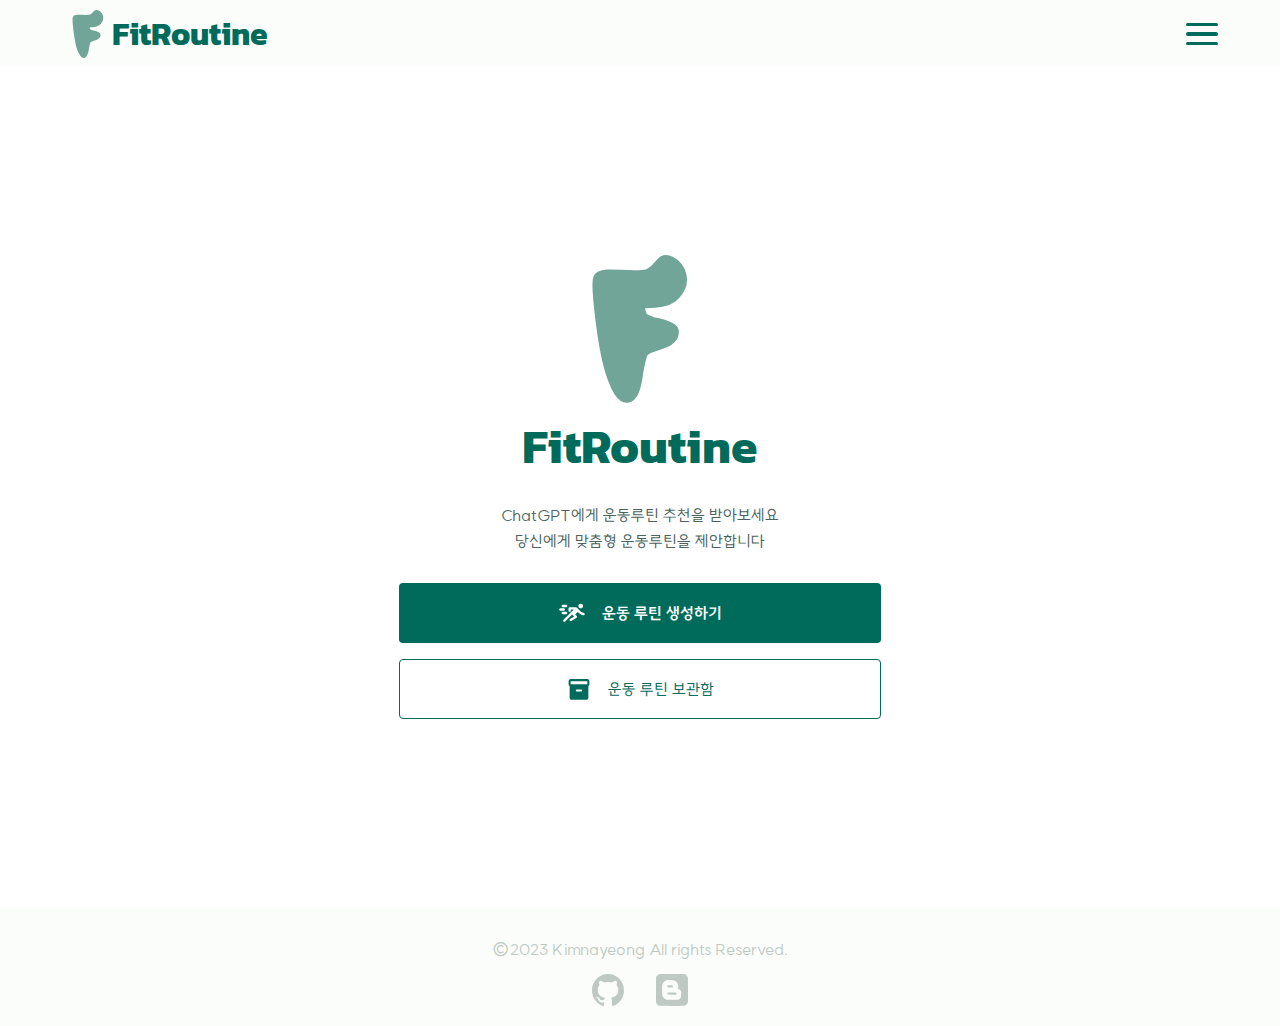
<file: templates/index.html>
<!DOCTYPE html>
<html lang="ko">

<head>
  <meta charset="UTF-8">
  <meta name="viewport" content="width=device-width, initial-scale=1.0">
  <title>Fit Routine - 핏루틴</title>
  <link rel="stylesheet" href="../css/style.css">
  <link rel="preconnect" href="https://fonts.googleapis.com">
  <link rel="preconnect" href="https://fonts.gstatic.com" crossorigin>
  <link href="https://fonts.googleapis.com/css2?family=Kanit:wght@700&display=swap" rel="stylesheet">
</head>

<body>
  <div id="backdrop"></div>
  <div class="wrap">
    <header id="main-header">
      <div class="container">
        <h1 class="page-logo">
          <a href="../../templates/index.html" class="link-container">
            <svg viewBox="0 0 78 120" fill="none" xmlns="http://www.w3.org/2000/svg">
              <path
                d="M35.6997 38.3127C35.4242 36.7504 39.8792 37.493 40.8323 37.3477C49.3165 36.0544 59.7026 37.7356 66.1674 30.6635C69.8987 26.5817 71.6204 23.3599 70.6761 18.0047C69.8135 13.1125 67.1811 9.2434 62.8226 7.10633C56.585 4.04799 57.4697 11.6412 47.7981 16.706C38.1265 21.7708 8.49269 15.0624 6.97637 19.9195C5.46005 24.7765 10.5119 76.5388 18.2611 97.6805C26.0103 118.822 32.0449 119.733 35.3894 94.6604C35.8753 91.3833 37.9738 80.3393 39.8894 77.6036C45.1097 70.1481 65.9045 71.0726 64.1278 61.5149C63.7141 59.2891 48.9461 56.679 48.9461 56.679C48.9461 56.679 40.2408 53.8263 38.8191 50.7242C36.9912 46.7354 36.5635 43.2111 35.6997 38.3127Z"
                fill="#70A597" stroke="#70A597" stroke-width="12.6243" stroke-linecap="round" />
            </svg>
            <span>FitRoutine</span>
          </a>
        </h1>
        <button class="menu-open-btn">
          <span></span>
          <span></span>
          <span></span>
        </button>
        <nav class="gnb">
          <h2>MENU</h2>
          <ul class="gnb-list">
            <li>
              <div id="logged-out">
                <a href="./account/login.html">&gt; <span>로그인</span></a>을 해주세요
              </div>
              <div id="logged-in" style="display:none;">
                <a href="#" onclick="logoutUser(); return false;">&gt; <span>로그아웃</span></a>
              </div>
            </li>
            <li>
              <a href="./routine/maker/">
                <svg xmlns="http://www.w3.org/2000/svg" width="40" height="40" viewBox="0 0 40 40" fill="none">
                  <mask id="mask0_55_794" style="mask-type:alpha" maskUnits="userSpaceOnUse" x="0" y="0" width="40"
                    height="40">
                    <rect width="40" height="40" fill="#D9D9D9" />
                  </mask>
                  <g mask="url(#mask0_55_794)">
                    <path
                      d="M20.0834 22.2917L10.2084 32.1667C9.87502 32.5 9.47919 32.6667 9.02085 32.6667C8.56252 32.6667 8.16669 32.5 7.83335 32.1667C7.50002 31.8334 7.33335 31.4375 7.33335 30.9792C7.33335 30.5209 7.50002 30.125 7.83335 29.7917L22.6667 15H18.3334V16.6667C18.3334 17.1389 18.1736 17.5347 17.8542 17.8542C17.5347 18.1736 17.1389 18.3334 16.6667 18.3334C16.1945 18.3334 15.7986 18.1736 15.4792 17.8542C15.1597 17.5347 15 17.1389 15 16.6667V13.3334C15 12.8611 15.1597 12.4653 15.4792 12.1459C15.7986 11.8264 16.1945 11.6667 16.6667 11.6667H24.75C25.1945 11.6667 25.6181 11.75 26.0209 11.9167C26.4236 12.0834 26.7778 12.3195 27.0834 12.625L32.0834 17.5834C32.6389 18.1389 33.2847 18.6042 34.0209 18.9792C34.757 19.3542 35.5556 19.625 36.4167 19.7917C36.8889 19.875 37.2986 20.0903 37.6459 20.4375C37.9931 20.7847 38.1667 21.1945 38.1667 21.6667C38.1667 22.1389 37.9722 22.5278 37.5834 22.8334C37.1945 23.1389 36.7639 23.2639 36.2917 23.2084C35.0417 23.0417 33.8889 22.7084 32.8334 22.2084C31.7778 21.7084 30.8056 21.0278 29.9167 20.1667L28.25 18.4167L24.5834 22.0834L26.7917 24.2917C27.1806 24.6806 27.3403 25.1459 27.2709 25.6875C27.2014 26.2292 26.9306 26.6389 26.4584 26.9167L18.875 31.2917C18.4861 31.5139 18.0625 31.5695 17.6042 31.4584C17.1459 31.3472 16.8056 31.0972 16.5834 30.7084C16.3611 30.3195 16.3125 29.8959 16.4375 29.4375C16.5625 28.9792 16.8195 28.6389 17.2084 28.4167L22.9167 25.125L20.0834 22.2917ZM6.66669 21.6667C6.19447 21.6667 5.79863 21.507 5.47919 21.1875C5.15974 20.8681 5.00002 20.4722 5.00002 20C5.00002 19.5278 5.15974 19.132 5.47919 18.8125C5.79863 18.4931 6.19447 18.3334 6.66669 18.3334H11.6667C12.1389 18.3334 12.5347 18.4931 12.8542 18.8125C13.1736 19.132 13.3334 19.5278 13.3334 20C13.3334 20.4722 13.1736 20.8681 12.8542 21.1875C12.5347 21.507 12.1389 21.6667 11.6667 21.6667H6.66669ZM3.33335 16.6667C2.86113 16.6667 2.4653 16.507 2.14585 16.1875C1.82641 15.8681 1.66669 15.4722 1.66669 15C1.66669 14.5278 1.82641 14.132 2.14585 13.8125C2.4653 13.4931 2.86113 13.3334 3.33335 13.3334H8.33335C8.80558 13.3334 9.20141 13.4931 9.52085 13.8125C9.8403 14.132 10 14.5278 10 15C10 15.4722 9.8403 15.8681 9.52085 16.1875C9.20141 16.507 8.80558 16.6667 8.33335 16.6667H3.33335ZM32.4584 13.3334C31.5417 13.3334 30.75 13.007 30.0834 12.3542C29.4167 11.7014 29.0834 10.9167 29.0834 10C29.0834 9.08335 29.4167 8.29863 30.0834 7.64585C30.75 6.99308 31.5417 6.66669 32.4584 6.66669C33.375 6.66669 34.1667 6.99308 34.8334 7.64585C35.5 8.29863 35.8334 9.08335 35.8334 10C35.8334 10.9167 35.5 11.7014 34.8334 12.3542C34.1667 13.007 33.375 13.3334 32.4584 13.3334ZM6.66669 11.6667C6.19447 11.6667 5.79863 11.507 5.47919 11.1875C5.15974 10.8681 5.00002 10.4722 5.00002 10C5.00002 9.5278 5.15974 9.13196 5.47919 8.81252C5.79863 8.49308 6.19447 8.33335 6.66669 8.33335H11.6667C12.1389 8.33335 12.5347 8.49308 12.8542 8.81252C13.1736 9.13196 13.3334 9.5278 13.3334 10C13.3334 10.4722 13.1736 10.8681 12.8542 11.1875C12.5347 11.507 12.1389 11.6667 11.6667 11.6667H6.66669Z"
                      fill="#006B5A" />
                  </g>
                </svg>
                운동 루틴 생성하기
              </a>
            </li>
            <li>
              <a href="./routine/index.html">
                <svg xmlns="http://www.w3.org/2000/svg" width="32" height="33" viewBox="0 0 32 33" fill="none">
                  <path
                    d="M4.8 32.5C3.92 32.5 3.16667 32.1867 2.54 31.56C1.91333 30.9333 1.6 30.18 1.6 29.3V11.26C1.12 10.9667 0.733333 10.5867 0.44 10.12C0.146667 9.65333 0 9.11333 0 8.5V3.7C0 2.82 0.313333 2.06667 0.94 1.44C1.56667 0.813333 2.32 0.5 3.2 0.5H28.8C29.68 0.5 30.4333 0.813333 31.06 1.44C31.6867 2.06667 32 2.82 32 3.7V8.5C32 9.11333 31.8533 9.65333 31.56 10.12C31.2667 10.5867 30.88 10.9667 30.4 11.26V29.3C30.4 30.18 30.0867 30.9333 29.46 31.56C28.8333 32.1867 28.08 32.5 27.2 32.5H4.8ZM3.2 8.5H28.8V3.7H3.2V8.5ZM12.8 19.7H19.2C19.6533 19.7 20.0333 19.5467 20.34 19.24C20.6467 18.9333 20.8 18.5533 20.8 18.1C20.8 17.6467 20.6467 17.2667 20.34 16.96C20.0333 16.6533 19.6533 16.5 19.2 16.5H12.8C12.3467 16.5 11.9667 16.6533 11.66 16.96C11.3533 17.2667 11.2 17.6467 11.2 18.1C11.2 18.5533 11.3533 18.9333 11.66 19.24C11.9667 19.5467 12.3467 19.7 12.8 19.7Z"
                    fill="#006B5A" />
                </svg>
                운동 루틴 보관함
              </a>
            </li>
          </ul>
          <button class="menu-close-btn">
            <svg xmlns="http://www.w3.org/2000/svg" viewBox="0 -960 960 960">
              <path
                d="M480-424 284-228q-11 11-28 11t-28-11q-11-11-11-28t11-28l196-196-196-196q-11-11-11-28t11-28q11-11 28-11t28 11l196 196 196-196q11-11 28-11t28 11q11 11 11 28t-11 28L536-480l196 196q11 11 11 28t-11 28q-11 11-28 11t-28-11L480-424Z" />
            </svg>
          </button>
        </nav>
      </div>
    </header>
    <main id="main-container">
      <section class="container welcome" id="welecome">
        <h2 class="blind">FitRoutine 시작하기</h2>
        <div class="info">
          <div class="info-logo">
            <img class="logo" src="../resources/img/logo.svg" alt="FitRoutine logo">
            <strong>FitRoutine</strong>
          </div>
          <div class="info-desc col-8-container">
            <p>ChatGPT에게 운동루틴 추천을 받아보세요</p>
            <p>당신에게 맞춤형 운동루틴을 제안합니다</p>
          </div>
        </div>
        <div class="col-container">
          <button class="primary-button" id="maker-btn">
            <div class="row-container">
              <svg xmlns="http://www.w3.org/2000/svg" width="28" height="28" viewBox="0 -960 960 960">
                <path
                  d="M482-425 245-188q-12 12-28.5 12T188-188q-12-12-12-28.5t12-28.5l356-355H440v40q0 17-11.5 28.5T400-520q-17 0-28.5-11.5T360-560v-80q0-17 11.5-28.5T400-680h194q16 0 30.5 6t25.5 17l120 119q20 20 46.5 33.5T874-485q17 3 29.5 15.5T916-440q0 17-14 28t-31 9q-45-6-83-24t-70-49l-40-42-88 88 53 53q14 14 11.5 33.5T635-314L453-209q-14 8-30.5 4T398-223q-8-14-3.5-30.5T413-278l137-79-68-68Zm-322-15q-17 0-28.5-11.5T120-480q0-17 11.5-28.5T160-520h120q17 0 28.5 11.5T320-480q0 17-11.5 28.5T280-440H160ZM80-560q-17 0-28.5-11.5T40-600q0-17 11.5-28.5T80-640h120q17 0 28.5 11.5T240-600q0 17-11.5 28.5T200-560H80Zm699-80q-33 0-57-23.5T698-720q0-33 24-56.5t57-23.5q33 0 57 23.5t24 56.5q0 33-24 56.5T779-640Zm-619-40q-17 0-28.5-11.5T120-720q0-17 11.5-28.5T160-760h120q17 0 28.5 11.5T320-720q0 17-11.5 28.5T280-680H160Z" />
              </svg>
              <span>운동 루틴 생성하기</span>
            </div>
          </button>
          <button class="secondary-button" id="box-btn">
            <div class="row-container">
              <svg xmlns="http://www.w3.org/2000/svg" width="26" height="26" viewBox="0 0 25 25">
                  <path
                    d="M5.5 22.9314C4.95 22.9314 4.47917 22.7356 4.0875 22.3439C3.69583 21.9522 3.5 21.4814 3.5 20.9314V9.6564C3.2 9.47306 2.95833 9.23556 2.775 8.9439C2.59167 8.65223 2.5 8.31473 2.5 7.9314V4.9314C2.5 4.3814 2.69583 3.91056 3.0875 3.5189C3.47917 3.12723 3.95 2.9314 4.5 2.9314H20.5C21.05 2.9314 21.5208 3.12723 21.9125 3.5189C22.3042 3.91056 22.5 4.3814 22.5 4.9314V7.9314C22.5 8.31473 22.4083 8.65223 22.225 8.9439C22.0417 9.23556 21.8 9.47306 21.5 9.6564V20.9314C21.5 21.4814 21.3042 21.9522 20.9125 22.3439C20.5208 22.7356 20.05 22.9314 19.5 22.9314H5.5ZM4.5 7.9314H20.5V4.9314H4.5V7.9314ZM10.5 14.9314H14.5C14.7833 14.9314 15.0208 14.8356 15.2125 14.6439C15.4042 14.4522 15.5 14.2147 15.5 13.9314C15.5 13.6481 15.4042 13.4106 15.2125 13.2189C15.0208 13.0272 14.7833 12.9314 14.5 12.9314H10.5C10.2167 12.9314 9.97917 13.0272 9.7875 13.2189C9.59583 13.4106 9.5 13.6481 9.5 13.9314C9.5 14.2147 9.59583 14.4522 9.7875 14.6439C9.97917 14.8356 10.2167 14.9314 10.5 14.9314Z" />
              </svg>
              <span>운동 루틴 보관함</span>
            </div>
          </button>
        </div>
      </section>
    </main>
    <footer id="main-footer">
      <div class="container">
        <div class="page-desc">
          <p>©2023 Kimnayeong All rights Reserved.</p>
        </div>
        <ul class="developer-desc">
          <li>
            <a href="https://github.com/nayeongdev" target="_blank">
              <svg xmlns="http://www.w3.org/2000/svg" width="44" height="44" viewBox="0 0 44 44" fill="none">
                <path fill-rule="evenodd" clip-rule="evenodd"
                  d="M0 22.5581C0 32.523 6.30308 40.9785 15.0453 43.9613C16.146 44.1691 16.5471 43.4725 16.5471 42.8743C16.5471 42.3384 16.5282 40.9204 16.5174 39.0384C10.398 40.4011 9.10685 36.0141 9.10685 36.0141C8.10608 33.4079 6.66368 32.7141 6.66368 32.7141C4.6662 31.3141 6.81494 31.3432 6.81494 31.3432C9.02311 31.5024 10.1846 33.6683 10.1846 33.6683C12.1483 37.115 15.3343 36.1193 16.5876 35.5419C16.7875 34.0837 17.3561 33.0908 17.9841 32.5258C13.0991 31.9567 7.96292 30.0221 7.96292 21.3783C7.96292 18.9148 8.82053 16.9013 10.2278 15.324C10.0023 14.7535 9.24731 12.4603 10.4439 9.3556C10.4439 9.3556 12.2915 8.74768 16.4931 11.6668C18.2488 11.1669 20.1301 10.9163 22.0007 10.9079C23.8699 10.9163 25.7512 11.1669 27.5096 11.6668C31.7085 8.74768 33.5534 9.3556 33.5534 9.3556C34.7527 12.4603 33.9977 14.7535 33.7722 15.324C35.1822 16.9013 36.033 18.9148 36.033 21.3783C36.033 30.0429 30.8901 31.9497 25.9889 32.5092C26.779 33.2057 27.4813 34.5822 27.4813 36.6857C27.4813 39.7018 27.4556 42.1348 27.4556 42.8743C27.4556 43.4781 27.8513 44.1788 28.9682 43.9586C37.7023 40.9702 44 32.5216 44 22.5581C44 10.0992 34.149 0 21.998 0C9.85101 0 0 10.0992 0 22.5581Z"
                  fill="#D9D9D9" />
              </svg>
              <span class="blind">깃허브 nayeongdev</span>
            </a>
          </li>
          <li>
            <a href="https://velog.io/@itissteam" target="_blank">
              <svg xmlns="http://www.w3.org/2000/svg" width="44" height="44" viewBox="0 0 44 44" fill="none">
                <path
                  d="M27.8982 25.8571C28.6259 26.5365 28.4724 27.7461 27.5955 28.2428L26.6944 28.3893L21.3768 28.4508C17.7915 28.4843 16.7142 28.4137 16.494 28.3264L16.487 28.3234C16.0544 28.1349 15.6515 27.6113 15.5819 27.147C15.5156 26.7047 15.7379 26.0967 16.0786 25.7884L16.1544 25.7224C16.4902 25.4465 16.8766 25.3969 20.0447 25.3858L23.7085 25.382C27.3924 25.3847 27.4444 25.4332 27.8909 25.8503L27.8982 25.8571Z"
                  fill="#D9D9D9" />
                <path
                  d="M22.6779 15.8279C23.2426 16.1132 23.488 16.5154 23.488 17.1558C23.488 17.712 23.275 18.1081 22.8016 18.4273L22.7099 18.486C22.4796 18.6234 22.2537 18.6474 20.4683 18.6613L19.3164 18.6679C17.8883 18.6708 16.789 18.6409 16.6133 18.5924C15.6054 18.3146 15.2289 16.8687 15.9696 16.1208L16.0386 16.0524C16.4351 15.6683 16.6873 15.6286 19.0105 15.625L20.7612 15.6264C22.2407 15.6333 22.3589 15.6668 22.6779 15.8279Z"
                  fill="#D9D9D9" />
                <path fill-rule="evenodd" clip-rule="evenodd"
                  d="M2.83837 42.8433C3.49367 43.2906 4.20416 43.6098 5.02756 43.8268C5.63159 43.9861 6.42749 43.9942 21.9244 43.9988C37.9521 44.0037 38.1977 44.0012 38.9036 43.8206C41.6633 43.1147 43.5812 40.9543 43.9208 38.1689C43.9933 37.5737 44.0136 32.796 43.9916 21.4157C43.9624 6.2834 44.0061 5.14015 43.5636 4.23456C43.483 4.06976 43.3864 3.91283 43.2703 3.6809C42.3216 1.78604 40.6822 0.531724 38.5967 0.105094C37.8263 -0.0525015 5.92285 -0.0247124 5.20867 0.134172C2.72476 0.686772 0.798841 2.5391 0.176898 4.97368C0.00103182 5.66211 -0.00261035 6.01436 0.000590633 22.0337C0.00381025 38.1344 0.00671835 38.4015 0.186146 39.0723C0.362062 39.7299 0.793711 40.678 1.16923 41.2317C1.4767 41.685 2.2852 42.4657 2.83837 42.8433ZM28.2456 35.4878C30.3787 35.1968 33.3945 34.4992 34.0288 32.2237C34.1335 31.8481 34.5967 31.4635 34.5714 29.4643C34.5537 28.0608 34.7391 25.8571 34.5714 24.75C34.4037 23.6429 34.2259 23.0557 33.2201 22.135C32.2143 21.2143 31.4081 21.0533 30.1641 20.3242C29.5543 19.9668 30.7147 18.4273 30.7118 16.5991C30.7086 14.5973 29.8756 12.7388 28.2295 11.0614C27.0569 9.86642 25.7487 9.05756 24.2557 8.60433C23.8983 8.49582 23.098 8.4589 20.4173 8.42722C16.2112 8.37752 15.2775 8.46374 13.8456 9.03409C11.2057 10.0856 9.30884 12.3017 8.61692 15.1427C8.48696 15.6763 8.46173 16.5316 8.43104 21.4442C8.39258 27.5987 8.435 28.5024 8.81956 29.7221C9.13729 30.7298 9.45786 31.3473 10.1183 32.2237C11.3764 33.8933 13.2619 35.0992 15.147 35.4397C16.0441 35.6018 27.112 35.6424 28.2456 35.4878Z"
                  fill="#D9D9D9" />
              </svg>
              <span class="blind">블로그</span>
            </a>
          </li>
        </ul>
      </div>
    </footer>
  </div>
  <script src="../js/app.js"></script>
  <script>
    document.getElementById('maker-btn').addEventListener('click', function () {
      window.location.href = './routine/maker/';
    });
    document.getElementById('box-btn').addEventListener('click', function () {
      window.location.href = './routine/index.html';
    });
  </script>
</body>

</html>
</file>
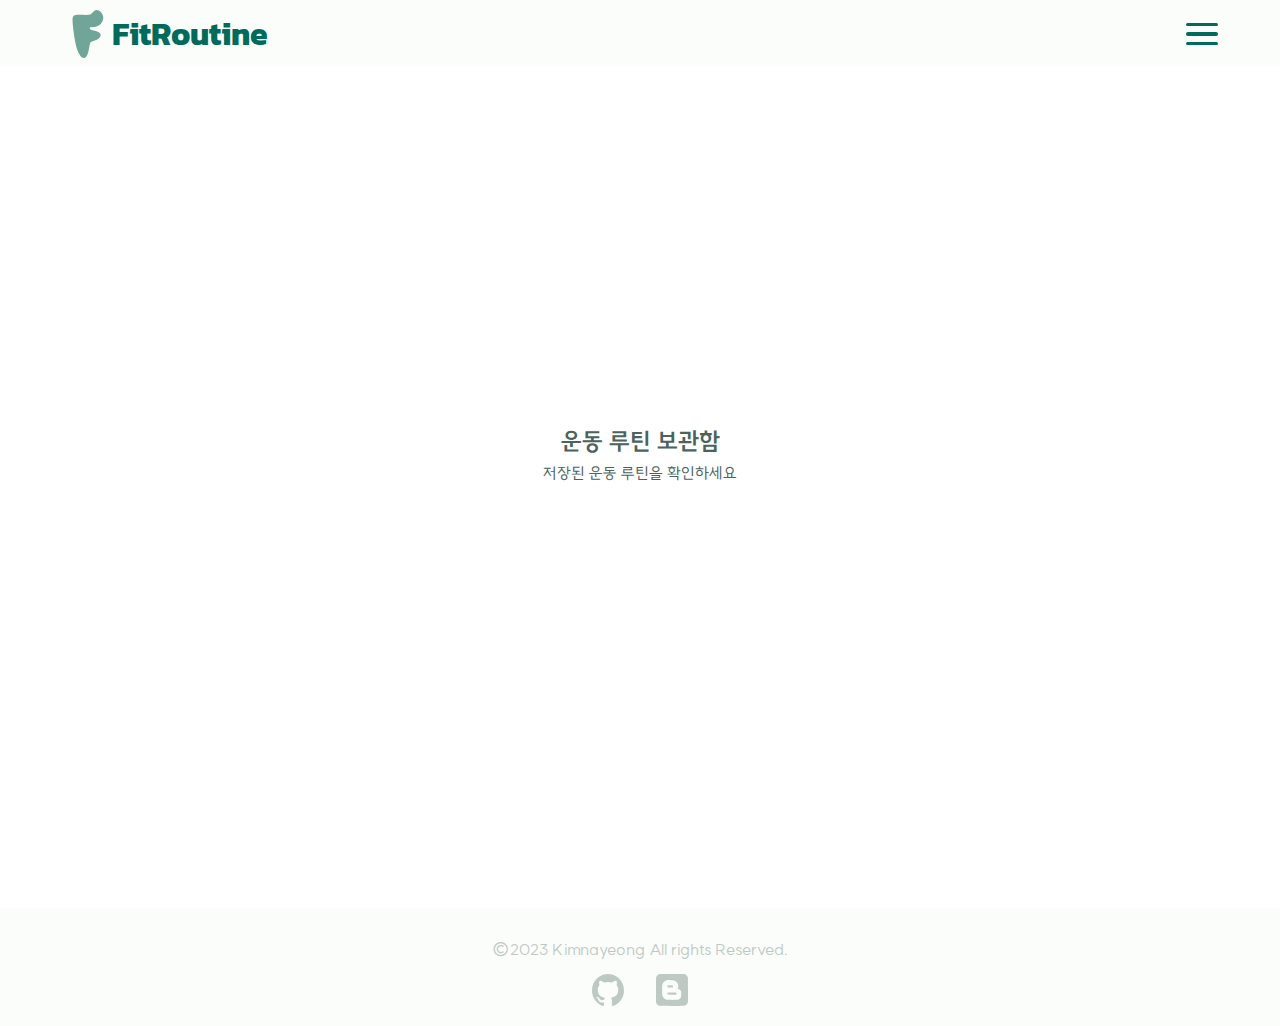
<file: templates/routine/index.html>
<!DOCTYPE html>
<html lang="ko">

<head>
  <meta charset="UTF-8">
  <meta name="viewport" content="width=device-width, initial-scale=1.0">
  <title>Fit Routine - 핏루틴</title>
  <link rel="stylesheet" href="../../css/style.css">
  <link rel="preconnect" href="https://fonts.googleapis.com">
  <link rel="preconnect" href="https://fonts.gstatic.com" crossorigin>
  <link href="https://fonts.googleapis.com/css2?family=Kanit:wght@700&display=swap" rel="stylesheet">
</head>

<body>
  <div id="backdrop"></div>
  <div class="wrap">
    <header id="main-header">
      <div class="container">
        <h1 class="page-logo">
          <a href="../../templates/index.html" class="link-container">
            <svg viewBox="0 0 78 120" fill="none" xmlns="http://www.w3.org/2000/svg">
              <path
                d="M35.6997 38.3127C35.4242 36.7504 39.8792 37.493 40.8323 37.3477C49.3165 36.0544 59.7026 37.7356 66.1674 30.6635C69.8987 26.5817 71.6204 23.3599 70.6761 18.0047C69.8135 13.1125 67.1811 9.2434 62.8226 7.10633C56.585 4.04799 57.4697 11.6412 47.7981 16.706C38.1265 21.7708 8.49269 15.0624 6.97637 19.9195C5.46005 24.7765 10.5119 76.5388 18.2611 97.6805C26.0103 118.822 32.0449 119.733 35.3894 94.6604C35.8753 91.3833 37.9738 80.3393 39.8894 77.6036C45.1097 70.1481 65.9045 71.0726 64.1278 61.5149C63.7141 59.2891 48.9461 56.679 48.9461 56.679C48.9461 56.679 40.2408 53.8263 38.8191 50.7242C36.9912 46.7354 36.5635 43.2111 35.6997 38.3127Z"
                fill="#70A597" stroke="#70A597" stroke-width="12.6243" stroke-linecap="round" />
            </svg>
            <span>FitRoutine</span>
          </a>
        </h1>
        <button class="menu-open-btn">
          <span></span>
          <span></span>
          <span></span>
        </button>
        <nav class="gnb">
          <h2>MENU</h2>
          <ul class="gnb-list">
            <li>
              <div id="logged-out">
                <a href="../account/login.html">&gt; <span>로그인</span></a>을 해주세요
              </div>
              <div id="logged-in" style="display:none;">
                <a href="#" onclick="logoutUser(); return false;">&gt; <span>로그아웃</span></a>
              </div>
            </li>
            <li>
              <a href="./maker/">
                <svg xmlns="http://www.w3.org/2000/svg" width="40" height="40" viewBox="0 0 40 40" fill="none">
                  <mask id="mask0_55_794" style="mask-type:alpha" maskUnits="userSpaceOnUse" x="0" y="0" width="40"
                    height="40">
                    <rect width="40" height="40" fill="#D9D9D9" />
                  </mask>
                  <g mask="url(#mask0_55_794)">
                    <path
                      d="M20.0834 22.2917L10.2084 32.1667C9.87502 32.5 9.47919 32.6667 9.02085 32.6667C8.56252 32.6667 8.16669 32.5 7.83335 32.1667C7.50002 31.8334 7.33335 31.4375 7.33335 30.9792C7.33335 30.5209 7.50002 30.125 7.83335 29.7917L22.6667 15H18.3334V16.6667C18.3334 17.1389 18.1736 17.5347 17.8542 17.8542C17.5347 18.1736 17.1389 18.3334 16.6667 18.3334C16.1945 18.3334 15.7986 18.1736 15.4792 17.8542C15.1597 17.5347 15 17.1389 15 16.6667V13.3334C15 12.8611 15.1597 12.4653 15.4792 12.1459C15.7986 11.8264 16.1945 11.6667 16.6667 11.6667H24.75C25.1945 11.6667 25.6181 11.75 26.0209 11.9167C26.4236 12.0834 26.7778 12.3195 27.0834 12.625L32.0834 17.5834C32.6389 18.1389 33.2847 18.6042 34.0209 18.9792C34.757 19.3542 35.5556 19.625 36.4167 19.7917C36.8889 19.875 37.2986 20.0903 37.6459 20.4375C37.9931 20.7847 38.1667 21.1945 38.1667 21.6667C38.1667 22.1389 37.9722 22.5278 37.5834 22.8334C37.1945 23.1389 36.7639 23.2639 36.2917 23.2084C35.0417 23.0417 33.8889 22.7084 32.8334 22.2084C31.7778 21.7084 30.8056 21.0278 29.9167 20.1667L28.25 18.4167L24.5834 22.0834L26.7917 24.2917C27.1806 24.6806 27.3403 25.1459 27.2709 25.6875C27.2014 26.2292 26.9306 26.6389 26.4584 26.9167L18.875 31.2917C18.4861 31.5139 18.0625 31.5695 17.6042 31.4584C17.1459 31.3472 16.8056 31.0972 16.5834 30.7084C16.3611 30.3195 16.3125 29.8959 16.4375 29.4375C16.5625 28.9792 16.8195 28.6389 17.2084 28.4167L22.9167 25.125L20.0834 22.2917ZM6.66669 21.6667C6.19447 21.6667 5.79863 21.507 5.47919 21.1875C5.15974 20.8681 5.00002 20.4722 5.00002 20C5.00002 19.5278 5.15974 19.132 5.47919 18.8125C5.79863 18.4931 6.19447 18.3334 6.66669 18.3334H11.6667C12.1389 18.3334 12.5347 18.4931 12.8542 18.8125C13.1736 19.132 13.3334 19.5278 13.3334 20C13.3334 20.4722 13.1736 20.8681 12.8542 21.1875C12.5347 21.507 12.1389 21.6667 11.6667 21.6667H6.66669ZM3.33335 16.6667C2.86113 16.6667 2.4653 16.507 2.14585 16.1875C1.82641 15.8681 1.66669 15.4722 1.66669 15C1.66669 14.5278 1.82641 14.132 2.14585 13.8125C2.4653 13.4931 2.86113 13.3334 3.33335 13.3334H8.33335C8.80558 13.3334 9.20141 13.4931 9.52085 13.8125C9.8403 14.132 10 14.5278 10 15C10 15.4722 9.8403 15.8681 9.52085 16.1875C9.20141 16.507 8.80558 16.6667 8.33335 16.6667H3.33335ZM32.4584 13.3334C31.5417 13.3334 30.75 13.007 30.0834 12.3542C29.4167 11.7014 29.0834 10.9167 29.0834 10C29.0834 9.08335 29.4167 8.29863 30.0834 7.64585C30.75 6.99308 31.5417 6.66669 32.4584 6.66669C33.375 6.66669 34.1667 6.99308 34.8334 7.64585C35.5 8.29863 35.8334 9.08335 35.8334 10C35.8334 10.9167 35.5 11.7014 34.8334 12.3542C34.1667 13.007 33.375 13.3334 32.4584 13.3334ZM6.66669 11.6667C6.19447 11.6667 5.79863 11.507 5.47919 11.1875C5.15974 10.8681 5.00002 10.4722 5.00002 10C5.00002 9.5278 5.15974 9.13196 5.47919 8.81252C5.79863 8.49308 6.19447 8.33335 6.66669 8.33335H11.6667C12.1389 8.33335 12.5347 8.49308 12.8542 8.81252C13.1736 9.13196 13.3334 9.5278 13.3334 10C13.3334 10.4722 13.1736 10.8681 12.8542 11.1875C12.5347 11.507 12.1389 11.6667 11.6667 11.6667H6.66669Z"
                      fill="#006B5A" />
                  </g>
                </svg>
                운동 루틴 생성하기
              </a>
            </li>
            <li>
              <a href="../routine/index.html">
                <svg xmlns="http://www.w3.org/2000/svg" width="32" height="33" viewBox="0 0 32 33" fill="none">
                  <path
                    d="M4.8 32.5C3.92 32.5 3.16667 32.1867 2.54 31.56C1.91333 30.9333 1.6 30.18 1.6 29.3V11.26C1.12 10.9667 0.733333 10.5867 0.44 10.12C0.146667 9.65333 0 9.11333 0 8.5V3.7C0 2.82 0.313333 2.06667 0.94 1.44C1.56667 0.813333 2.32 0.5 3.2 0.5H28.8C29.68 0.5 30.4333 0.813333 31.06 1.44C31.6867 2.06667 32 2.82 32 3.7V8.5C32 9.11333 31.8533 9.65333 31.56 10.12C31.2667 10.5867 30.88 10.9667 30.4 11.26V29.3C30.4 30.18 30.0867 30.9333 29.46 31.56C28.8333 32.1867 28.08 32.5 27.2 32.5H4.8ZM3.2 8.5H28.8V3.7H3.2V8.5ZM12.8 19.7H19.2C19.6533 19.7 20.0333 19.5467 20.34 19.24C20.6467 18.9333 20.8 18.5533 20.8 18.1C20.8 17.6467 20.6467 17.2667 20.34 16.96C20.0333 16.6533 19.6533 16.5 19.2 16.5H12.8C12.3467 16.5 11.9667 16.6533 11.66 16.96C11.3533 17.2667 11.2 17.6467 11.2 18.1C11.2 18.5533 11.3533 18.9333 11.66 19.24C11.9667 19.5467 12.3467 19.7 12.8 19.7Z"
                    fill="#006B5A" />
                </svg>
                운동 루틴 보관함
              </a>
            </li>
          </ul>
          <button class="menu-close-btn">
            <svg xmlns="http://www.w3.org/2000/svg" viewBox="0 -960 960 960">
              <path
                d="M480-424 284-228q-11 11-28 11t-28-11q-11-11-11-28t11-28l196-196-196-196q-11-11-11-28t11-28q11-11 28-11t28 11l196 196 196-196q11-11 28-11t28 11q11 11 11 28t-11 28L536-480l196 196q11 11 11 28t-11 28q-11 11-28 11t-28-11L480-424Z" />
            </svg>
          </button>
        </nav>
      </div>
    </header>
    <main id="main-container">
      <section class="container" id="userCheck">
        <div class="col-8-container">
          <h2>운동 루틴 보관함</h2>
          <p>저장된 운동 루틴을 확인하세요</p>
        </div>
        <ul class="routine-list">
          <!-- <li class="col-8-container">
              <a href="./routineDetail.html">
                <h3 class="ta-l">2023년 12월 01일 루틴</h3>
                <p class="ta-l">2023년 12월 01일</p>
              </a>
          </li> -->
        </ul>
      </section>
    </main>
    <footer id="main-footer">
      <div class="container">
        <div class="page-desc">
          <p>©2023 Kimnayeong All rights Reserved.</p>
        </div>
        <ul class="developer-desc">
          <li>
            <a href="https://github.com/nayeongdev" target="_blank">
              <svg xmlns="http://www.w3.org/2000/svg" width="44" height="44" viewBox="0 0 44 44" fill="none">
                <path fill-rule="evenodd" clip-rule="evenodd"
                  d="M0 22.5581C0 32.523 6.30308 40.9785 15.0453 43.9613C16.146 44.1691 16.5471 43.4725 16.5471 42.8743C16.5471 42.3384 16.5282 40.9204 16.5174 39.0384C10.398 40.4011 9.10685 36.0141 9.10685 36.0141C8.10608 33.4079 6.66368 32.7141 6.66368 32.7141C4.6662 31.3141 6.81494 31.3432 6.81494 31.3432C9.02311 31.5024 10.1846 33.6683 10.1846 33.6683C12.1483 37.115 15.3343 36.1193 16.5876 35.5419C16.7875 34.0837 17.3561 33.0908 17.9841 32.5258C13.0991 31.9567 7.96292 30.0221 7.96292 21.3783C7.96292 18.9148 8.82053 16.9013 10.2278 15.324C10.0023 14.7535 9.24731 12.4603 10.4439 9.3556C10.4439 9.3556 12.2915 8.74768 16.4931 11.6668C18.2488 11.1669 20.1301 10.9163 22.0007 10.9079C23.8699 10.9163 25.7512 11.1669 27.5096 11.6668C31.7085 8.74768 33.5534 9.3556 33.5534 9.3556C34.7527 12.4603 33.9977 14.7535 33.7722 15.324C35.1822 16.9013 36.033 18.9148 36.033 21.3783C36.033 30.0429 30.8901 31.9497 25.9889 32.5092C26.779 33.2057 27.4813 34.5822 27.4813 36.6857C27.4813 39.7018 27.4556 42.1348 27.4556 42.8743C27.4556 43.4781 27.8513 44.1788 28.9682 43.9586C37.7023 40.9702 44 32.5216 44 22.5581C44 10.0992 34.149 0 21.998 0C9.85101 0 0 10.0992 0 22.5581Z"
                  fill="#D9D9D9" />
              </svg>
              <span class="blind">깃허브 nayeongdev</span>
            </a>
          </li>
          <li>
            <a href="https://velog.io/@itissteam" target="_blank">
              <svg xmlns="http://www.w3.org/2000/svg" width="44" height="44" viewBox="0 0 44 44" fill="none">
                <path
                  d="M27.8982 25.8571C28.6259 26.5365 28.4724 27.7461 27.5955 28.2428L26.6944 28.3893L21.3768 28.4508C17.7915 28.4843 16.7142 28.4137 16.494 28.3264L16.487 28.3234C16.0544 28.1349 15.6515 27.6113 15.5819 27.147C15.5156 26.7047 15.7379 26.0967 16.0786 25.7884L16.1544 25.7224C16.4902 25.4465 16.8766 25.3969 20.0447 25.3858L23.7085 25.382C27.3924 25.3847 27.4444 25.4332 27.8909 25.8503L27.8982 25.8571Z"
                  fill="#D9D9D9" />
                <path
                  d="M22.6779 15.8279C23.2426 16.1132 23.488 16.5154 23.488 17.1558C23.488 17.712 23.275 18.1081 22.8016 18.4273L22.7099 18.486C22.4796 18.6234 22.2537 18.6474 20.4683 18.6613L19.3164 18.6679C17.8883 18.6708 16.789 18.6409 16.6133 18.5924C15.6054 18.3146 15.2289 16.8687 15.9696 16.1208L16.0386 16.0524C16.4351 15.6683 16.6873 15.6286 19.0105 15.625L20.7612 15.6264C22.2407 15.6333 22.3589 15.6668 22.6779 15.8279Z"
                  fill="#D9D9D9" />
                <path fill-rule="evenodd" clip-rule="evenodd"
                  d="M2.83837 42.8433C3.49367 43.2906 4.20416 43.6098 5.02756 43.8268C5.63159 43.9861 6.42749 43.9942 21.9244 43.9988C37.9521 44.0037 38.1977 44.0012 38.9036 43.8206C41.6633 43.1147 43.5812 40.9543 43.9208 38.1689C43.9933 37.5737 44.0136 32.796 43.9916 21.4157C43.9624 6.2834 44.0061 5.14015 43.5636 4.23456C43.483 4.06976 43.3864 3.91283 43.2703 3.6809C42.3216 1.78604 40.6822 0.531724 38.5967 0.105094C37.8263 -0.0525015 5.92285 -0.0247124 5.20867 0.134172C2.72476 0.686772 0.798841 2.5391 0.176898 4.97368C0.00103182 5.66211 -0.00261035 6.01436 0.000590633 22.0337C0.00381025 38.1344 0.00671835 38.4015 0.186146 39.0723C0.362062 39.7299 0.793711 40.678 1.16923 41.2317C1.4767 41.685 2.2852 42.4657 2.83837 42.8433ZM28.2456 35.4878C30.3787 35.1968 33.3945 34.4992 34.0288 32.2237C34.1335 31.8481 34.5967 31.4635 34.5714 29.4643C34.5537 28.0608 34.7391 25.8571 34.5714 24.75C34.4037 23.6429 34.2259 23.0557 33.2201 22.135C32.2143 21.2143 31.4081 21.0533 30.1641 20.3242C29.5543 19.9668 30.7147 18.4273 30.7118 16.5991C30.7086 14.5973 29.8756 12.7388 28.2295 11.0614C27.0569 9.86642 25.7487 9.05756 24.2557 8.60433C23.8983 8.49582 23.098 8.4589 20.4173 8.42722C16.2112 8.37752 15.2775 8.46374 13.8456 9.03409C11.2057 10.0856 9.30884 12.3017 8.61692 15.1427C8.48696 15.6763 8.46173 16.5316 8.43104 21.4442C8.39258 27.5987 8.435 28.5024 8.81956 29.7221C9.13729 30.7298 9.45786 31.3473 10.1183 32.2237C11.3764 33.8933 13.2619 35.0992 15.147 35.4397C16.0441 35.6018 27.112 35.6424 28.2456 35.4878Z"
                  fill="#D9D9D9" />
              </svg>
              <span class="blind">블로그</span>
            </a>
          </li>
        </ul>
      </div>
    </footer>
  </div>
</body>
<script src="../../js/app.js"></script>
<script src="../../js/routine/app.js"></script>

</html>
</file>
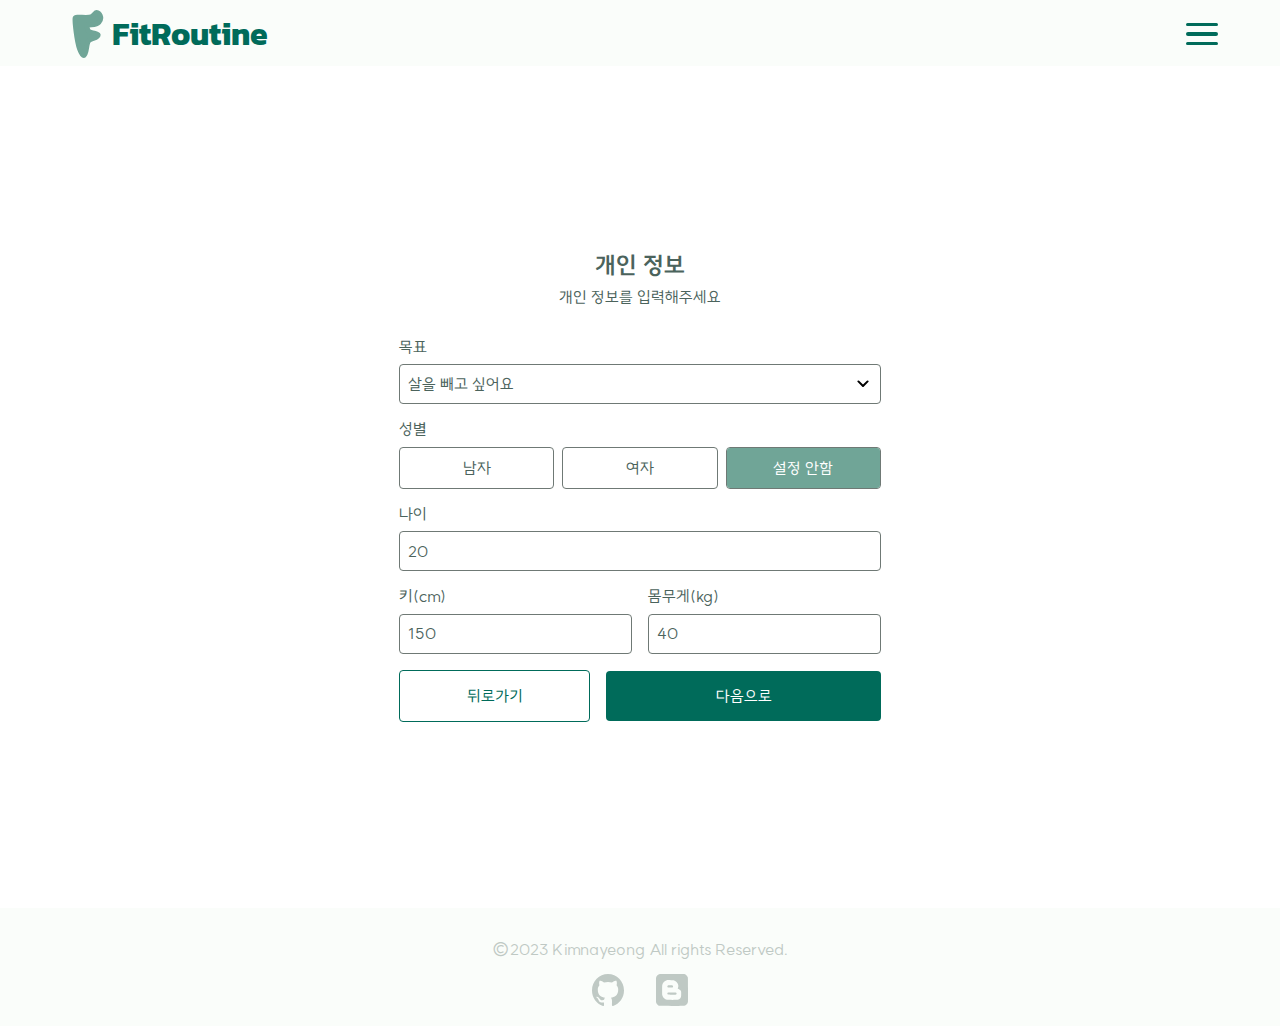
<file: templates/routine/maker/index.html>
<!DOCTYPE html>
<html lang="ko">

<head>
  <meta charset="UTF-8">
  <meta name="viewport" content="width=device-width, initial-scale=1.0">
  <title>Fit Routine - 핏루틴</title>
  <link rel="stylesheet" href="../../../css/style.css">
  <link rel="preconnect" href="https://fonts.googleapis.com">
  <link rel="preconnect" href="https://fonts.gstatic.com" crossorigin>
  <link href="https://fonts.googleapis.com/css2?family=Kanit:wght@700&display=swap" rel="stylesheet">
</head>

<body>
  <div id="backdrop"></div>
  <div class="wrap">
    <header id="main-header">
      <div class="container">
        <h1 class="page-logo">
          <a href="../../../templates/index.html" class="link-container">
            <svg viewBox="0 0 78 120" fill="none" xmlns="http://www.w3.org/2000/svg">
              <path
                d="M35.6997 38.3127C35.4242 36.7504 39.8792 37.493 40.8323 37.3477C49.3165 36.0544 59.7026 37.7356 66.1674 30.6635C69.8987 26.5817 71.6204 23.3599 70.6761 18.0047C69.8135 13.1125 67.1811 9.2434 62.8226 7.10633C56.585 4.04799 57.4697 11.6412 47.7981 16.706C38.1265 21.7708 8.49269 15.0624 6.97637 19.9195C5.46005 24.7765 10.5119 76.5388 18.2611 97.6805C26.0103 118.822 32.0449 119.733 35.3894 94.6604C35.8753 91.3833 37.9738 80.3393 39.8894 77.6036C45.1097 70.1481 65.9045 71.0726 64.1278 61.5149C63.7141 59.2891 48.9461 56.679 48.9461 56.679C48.9461 56.679 40.2408 53.8263 38.8191 50.7242C36.9912 46.7354 36.5635 43.2111 35.6997 38.3127Z"
                fill="#70A597" stroke="#70A597" stroke-width="12.6243" stroke-linecap="round" />
            </svg>
            <span>FitRoutine</span>
          </a>
        </h1>
        <button class="menu-open-btn">
          <span></span>
          <span></span>
          <span></span>
        </button>
        <nav class="gnb">
          <h2>MENU</h2>
          <ul class="gnb-list">
            <li>
              <div id="logged-out">
                <a href="../../account/login.html">&gt; <span>로그인</span></a>을 해주세요
              </div>
              <div id="logged-in" style="display:none;">
                <a href="#" onclick="logoutUser(); return false;">&gt; <span>로그아웃</span></a>
              </div>
            </li>
            <li>
              <a href="./index.html">
                <svg xmlns="http://www.w3.org/2000/svg" width="40" height="40" viewBox="0 0 40 40" fill="none">
                  <mask id="mask0_55_794" style="mask-type:alpha" maskUnits="userSpaceOnUse" x="0" y="0" width="40"
                    height="40">
                    <rect width="40" height="40" fill="#D9D9D9" />
                  </mask>
                  <g mask="url(#mask0_55_794)">
                    <path
                      d="M20.0834 22.2917L10.2084 32.1667C9.87502 32.5 9.47919 32.6667 9.02085 32.6667C8.56252 32.6667 8.16669 32.5 7.83335 32.1667C7.50002 31.8334 7.33335 31.4375 7.33335 30.9792C7.33335 30.5209 7.50002 30.125 7.83335 29.7917L22.6667 15H18.3334V16.6667C18.3334 17.1389 18.1736 17.5347 17.8542 17.8542C17.5347 18.1736 17.1389 18.3334 16.6667 18.3334C16.1945 18.3334 15.7986 18.1736 15.4792 17.8542C15.1597 17.5347 15 17.1389 15 16.6667V13.3334C15 12.8611 15.1597 12.4653 15.4792 12.1459C15.7986 11.8264 16.1945 11.6667 16.6667 11.6667H24.75C25.1945 11.6667 25.6181 11.75 26.0209 11.9167C26.4236 12.0834 26.7778 12.3195 27.0834 12.625L32.0834 17.5834C32.6389 18.1389 33.2847 18.6042 34.0209 18.9792C34.757 19.3542 35.5556 19.625 36.4167 19.7917C36.8889 19.875 37.2986 20.0903 37.6459 20.4375C37.9931 20.7847 38.1667 21.1945 38.1667 21.6667C38.1667 22.1389 37.9722 22.5278 37.5834 22.8334C37.1945 23.1389 36.7639 23.2639 36.2917 23.2084C35.0417 23.0417 33.8889 22.7084 32.8334 22.2084C31.7778 21.7084 30.8056 21.0278 29.9167 20.1667L28.25 18.4167L24.5834 22.0834L26.7917 24.2917C27.1806 24.6806 27.3403 25.1459 27.2709 25.6875C27.2014 26.2292 26.9306 26.6389 26.4584 26.9167L18.875 31.2917C18.4861 31.5139 18.0625 31.5695 17.6042 31.4584C17.1459 31.3472 16.8056 31.0972 16.5834 30.7084C16.3611 30.3195 16.3125 29.8959 16.4375 29.4375C16.5625 28.9792 16.8195 28.6389 17.2084 28.4167L22.9167 25.125L20.0834 22.2917ZM6.66669 21.6667C6.19447 21.6667 5.79863 21.507 5.47919 21.1875C5.15974 20.8681 5.00002 20.4722 5.00002 20C5.00002 19.5278 5.15974 19.132 5.47919 18.8125C5.79863 18.4931 6.19447 18.3334 6.66669 18.3334H11.6667C12.1389 18.3334 12.5347 18.4931 12.8542 18.8125C13.1736 19.132 13.3334 19.5278 13.3334 20C13.3334 20.4722 13.1736 20.8681 12.8542 21.1875C12.5347 21.507 12.1389 21.6667 11.6667 21.6667H6.66669ZM3.33335 16.6667C2.86113 16.6667 2.4653 16.507 2.14585 16.1875C1.82641 15.8681 1.66669 15.4722 1.66669 15C1.66669 14.5278 1.82641 14.132 2.14585 13.8125C2.4653 13.4931 2.86113 13.3334 3.33335 13.3334H8.33335C8.80558 13.3334 9.20141 13.4931 9.52085 13.8125C9.8403 14.132 10 14.5278 10 15C10 15.4722 9.8403 15.8681 9.52085 16.1875C9.20141 16.507 8.80558 16.6667 8.33335 16.6667H3.33335ZM32.4584 13.3334C31.5417 13.3334 30.75 13.007 30.0834 12.3542C29.4167 11.7014 29.0834 10.9167 29.0834 10C29.0834 9.08335 29.4167 8.29863 30.0834 7.64585C30.75 6.99308 31.5417 6.66669 32.4584 6.66669C33.375 6.66669 34.1667 6.99308 34.8334 7.64585C35.5 8.29863 35.8334 9.08335 35.8334 10C35.8334 10.9167 35.5 11.7014 34.8334 12.3542C34.1667 13.007 33.375 13.3334 32.4584 13.3334ZM6.66669 11.6667C6.19447 11.6667 5.79863 11.507 5.47919 11.1875C5.15974 10.8681 5.00002 10.4722 5.00002 10C5.00002 9.5278 5.15974 9.13196 5.47919 8.81252C5.79863 8.49308 6.19447 8.33335 6.66669 8.33335H11.6667C12.1389 8.33335 12.5347 8.49308 12.8542 8.81252C13.1736 9.13196 13.3334 9.5278 13.3334 10C13.3334 10.4722 13.1736 10.8681 12.8542 11.1875C12.5347 11.507 12.1389 11.6667 11.6667 11.6667H6.66669Z"
                      fill="#006B5A" />
                  </g>
                </svg>
                운동 루틴 생성하기
              </a>
            </li>
            <li>
              <a href="../../routine/index.html">
                <svg xmlns="http://www.w3.org/2000/svg" width="32" height="33" viewBox="0 0 32 33" fill="none">
                  <path
                    d="M4.8 32.5C3.92 32.5 3.16667 32.1867 2.54 31.56C1.91333 30.9333 1.6 30.18 1.6 29.3V11.26C1.12 10.9667 0.733333 10.5867 0.44 10.12C0.146667 9.65333 0 9.11333 0 8.5V3.7C0 2.82 0.313333 2.06667 0.94 1.44C1.56667 0.813333 2.32 0.5 3.2 0.5H28.8C29.68 0.5 30.4333 0.813333 31.06 1.44C31.6867 2.06667 32 2.82 32 3.7V8.5C32 9.11333 31.8533 9.65333 31.56 10.12C31.2667 10.5867 30.88 10.9667 30.4 11.26V29.3C30.4 30.18 30.0867 30.9333 29.46 31.56C28.8333 32.1867 28.08 32.5 27.2 32.5H4.8ZM3.2 8.5H28.8V3.7H3.2V8.5ZM12.8 19.7H19.2C19.6533 19.7 20.0333 19.5467 20.34 19.24C20.6467 18.9333 20.8 18.5533 20.8 18.1C20.8 17.6467 20.6467 17.2667 20.34 16.96C20.0333 16.6533 19.6533 16.5 19.2 16.5H12.8C12.3467 16.5 11.9667 16.6533 11.66 16.96C11.3533 17.2667 11.2 17.6467 11.2 18.1C11.2 18.5533 11.3533 18.9333 11.66 19.24C11.9667 19.5467 12.3467 19.7 12.8 19.7Z"
                    fill="#006B5A" />
                </svg>
                운동 루틴 보관함
              </a>
            </li>
          </ul>
          <button class="menu-close-btn">
            <svg xmlns="http://www.w3.org/2000/svg" viewBox="0 -960 960 960">
              <path
                d="M480-424 284-228q-11 11-28 11t-28-11q-11-11-11-28t11-28l196-196-196-196q-11-11-11-28t11-28q11-11 28-11t28 11l196 196 196-196q11-11 28-11t28 11q11 11 11 28t-11 28L536-480l196 196q11 11 11 28t-11 28q-11 11-28 11t-28-11L480-424Z" />
            </svg>
          </button>
        </nav>
      </div>
    </header>
    <main id="main-container">
      <section class="container" id="userCheck">
        <div class="col-8-container">
          <h2>개인 정보</h2>
          <p>개인 정보를 입력해주세요</p>
        </div>
        <form class="info-form col-container">
          <div class="col-8-container">
            <label for="user-goal">목표</label>
            <select name="user-goal" id="user-goal">
              <option value="체중 감량">살을 빼고 싶어요</option>
              <option value="근육 강화">근육을 강화하고 싶어요</option>
              <option value="건강 개선">건강을 개선하고 싶어요</option>
              <option value="스트레스 해소">스트레스 해소가 필요해요</option>
            </select>
          </div>
          <div class="col-8-container">
            <span>성별</span>
            <div class="choice-radio">
              <div class="radio-btn">
                <input type="radio" name="user-gender" id="male-user" value="남자">
                <label for="male-user">남자</label>
              </div>
              <div class="radio-btn">
                <input type="radio" name="user-gender" id="female-user" value="여자">
                <label for="female-user">여자</label>
              </div>
              <div class="radio-btn">
                <input type="radio" name="user-gender" id="none-user" value="" checked>
                <label for="none-user">설정 안함</label>
              </div>
            </div>
          </div>
          <div class="col-8-container">
            <label for="user-age">나이</label>
            <input type="number" id="user-age" min="3" max="120" value="20" required>
          </div>
          <div class="row-container">
            <div class="col-8-container">
              <label for="user-height">키(cm)</label>
              <input type="number" id="user-height" min="80" max="300" step="10" value="150">
            </div>
            <div class="col-8-container">
              <label for="user-weight">몸무게(kg)</label>
              <input type="number" id="user-weight" min="10" max="200" step="10" value="40" required>
            </div>
          </div>
          <div class="row-container">
            <button type="button" class="secondary-button" id="back-btn">뒤로가기</button>
            <button type="button" class="primary-button" id="next-btn">다음으로</button>
          </div>
        </form>
      </section>
      <section class="container" id="userCheckMore" style="display: none;">
        <div class="col-8-container">
          <h2>개인 정보</h2>
          <p>개인 정보를 입력해주세요</p>
        </div>
        <form class="info-form col-container">
          <div class="col-8-container">
            <label for="user-level">레벨</label>
            <select name="user-level" id="user-level">
              <option value="초급">(초보) 운동을 별로 해본적이 없어요</option>
              <option value="중급">(기본) 기본적인 운동 경험이 있어요</option>
              <option value="고급">(심화) 전문적으로 운동한 경험이 있어요</option>
            </select>
          </div>
          <div class="col-8-container">
            <label for="user-place">장소</label>
            <select name="user-place" id="user-place">
              <option value="집">집</option>
              <option value="공원">공원</option>
              <option value="">핼스장</option>
            </select>
          </div>
          <div class="col-8-container">
            <span>선호 운동</span>
            <div class="choice-radio">
              <div class="radio-btn">
                <input type="radio" name="user-preferred-activity" id="muscular" value="근력">
                <label for="muscular">근력</label>
              </div>
              <div class="radio-btn">
                <input type="radio" name="user-preferred-activity" id="cardio" value="유산소">
                <label for="cardio">유산소</label>
              </div>
              <div class="radio-btn">
                <input type="radio" name="user-preferred-activity" id="all" value="모든" checked>
                <label for="all">모두</label>
              </div>
            </div>
          </div>
          <div class="col-8-container">
            <label for="focus-on-body-part">운동 부위</label>
            <select name="focus-on-body-part" id="focus-on-body-part">
              <option value="모두">모두</option>
              <option value="상체">상체</option>
              <option value="하체">하체</option>
              <option value="코어">코어</option>
            </select>
          </div>
          <div class="col-8-container">
            <div class="row-8-container">
              <label for="user-exercise-time">운동 시간(분)</label>
              <div class="help-box row-8-container">
                <svg width="24" height="25" viewBox="0 0 24 25" fill="none" xmlns="http://www.w3.org/2000/svg">
                  <path id="help_2"
                    d="M11.95 18.0067C12.3 18.0067 12.5958 17.8858 12.8375 17.6442C13.0792 17.4025 13.2 17.1067 13.2 16.7567C13.2 16.4067 13.0792 16.1109 12.8375 15.8692C12.5958 15.6275 12.3 15.5067 11.95 15.5067C11.6 15.5067 11.3042 15.6275 11.0625 15.8692C10.8208 16.1109 10.7 16.4067 10.7 16.7567C10.7 17.1067 10.8208 17.4025 11.0625 17.6442C11.3042 17.8858 11.6 18.0067 11.95 18.0067ZM12 22.0067C10.6167 22.0067 9.31667 21.7442 8.1 21.2192C6.88333 20.6942 5.825 19.9817 4.925 19.0817C4.025 18.1817 3.3125 17.1234 2.7875 15.9067C2.2625 14.69 2 13.39 2 12.0067C2 10.6234 2.2625 9.32335 2.7875 8.10668C3.3125 6.89002 4.025 5.83168 4.925 4.93168C5.825 4.03168 6.88333 3.31918 8.1 2.79418C9.31667 2.26918 10.6167 2.00668 12 2.00668C13.3833 2.00668 14.6833 2.26918 15.9 2.79418C17.1167 3.31918 18.175 4.03168 19.075 4.93168C19.975 5.83168 20.6875 6.89002 21.2125 8.10668C21.7375 9.32335 22 10.6234 22 12.0067C22 13.39 21.7375 14.69 21.2125 15.9067C20.6875 17.1234 19.975 18.1817 19.075 19.0817C18.175 19.9817 17.1167 20.6942 15.9 21.2192C14.6833 21.7442 13.3833 22.0067 12 22.0067ZM12 20.0067C14.2333 20.0067 16.125 19.2317 17.675 17.6817C19.225 16.1317 20 14.24 20 12.0067C20 9.77335 19.225 7.88168 17.675 6.33168C16.125 4.78168 14.2333 4.00668 12 4.00668C9.76667 4.00668 7.875 4.78168 6.325 6.33168C4.775 7.88168 4 9.77335 4 12.0067C4 14.24 4.775 16.1317 6.325 17.6817C7.875 19.2317 9.76667 20.0067 12 20.0067ZM12.1 7.70668C12.5167 7.70668 12.8792 7.84002 13.1875 8.10668C13.4958 8.37335 13.65 8.70668 13.65 9.10668C13.65 9.47335 13.5375 9.79835 13.3125 10.0817C13.0875 10.365 12.8333 10.6317 12.55 10.8817C12.1667 11.215 11.8292 11.5817 11.5375 11.9817C11.2458 12.3817 11.1 12.8317 11.1 13.3317C11.1 13.565 11.1875 13.7608 11.3625 13.9192C11.5375 14.0775 11.7417 14.1567 11.975 14.1567C12.225 14.1567 12.4375 14.0734 12.6125 13.9067C12.7875 13.74 12.9 13.5317 12.95 13.2817C13.0167 12.9317 13.1667 12.6192 13.4 12.3442C13.6333 12.0692 13.8833 11.8067 14.15 11.5567C14.5333 11.19 14.8625 10.79 15.1375 10.3567C15.4125 9.92335 15.55 9.44002 15.55 8.90668C15.55 8.05668 15.2042 7.36085 14.5125 6.81918C13.8208 6.27752 13.0167 6.00668 12.1 6.00668C11.4667 6.00668 10.8625 6.14002 10.2875 6.40668C9.7125 6.67335 9.275 7.08168 8.975 7.63168C8.85833 7.83168 8.82083 8.04418 8.8625 8.26918C8.90417 8.49418 9.01667 8.66502 9.2 8.78168C9.43333 8.91502 9.675 8.95668 9.925 8.90668C10.175 8.85668 10.3833 8.71502 10.55 8.48168C10.7333 8.23168 10.9625 8.04002 11.2375 7.90668C11.5125 7.77335 11.8 7.70668 12.1 7.70668Z"
                    fill="#006B5A" />
                </svg>
                <div class="help-msg">얼마나 운동하실건가요?</div>
              </div>
            </div>
            <input type="number" id="user-exercise-time" min="0" step="10" value="10">
          </div>
          <div class="row-container">
            <button type="button" class="secondary-button" id="prev-btn">이전으로</button>
            <button type="submit" class="primary-button" id="submit-btn">운동루틴 생성하기</button>
          </div>
        </form>
      </section>
    </main>
    <footer id="main-footer">
      <div class="container">
        <div class="page-desc">
          <p>©2023 Kimnayeong All rights Reserved.</p>
        </div>
        <ul class="developer-desc">
          <li>
            <a href="https://github.com/nayeongdev" target="_blank">
              <svg xmlns="http://www.w3.org/2000/svg" width="44" height="44" viewBox="0 0 44 44" fill="none">
                <path fill-rule="evenodd" clip-rule="evenodd"
                  d="M0 22.5581C0 32.523 6.30308 40.9785 15.0453 43.9613C16.146 44.1691 16.5471 43.4725 16.5471 42.8743C16.5471 42.3384 16.5282 40.9204 16.5174 39.0384C10.398 40.4011 9.10685 36.0141 9.10685 36.0141C8.10608 33.4079 6.66368 32.7141 6.66368 32.7141C4.6662 31.3141 6.81494 31.3432 6.81494 31.3432C9.02311 31.5024 10.1846 33.6683 10.1846 33.6683C12.1483 37.115 15.3343 36.1193 16.5876 35.5419C16.7875 34.0837 17.3561 33.0908 17.9841 32.5258C13.0991 31.9567 7.96292 30.0221 7.96292 21.3783C7.96292 18.9148 8.82053 16.9013 10.2278 15.324C10.0023 14.7535 9.24731 12.4603 10.4439 9.3556C10.4439 9.3556 12.2915 8.74768 16.4931 11.6668C18.2488 11.1669 20.1301 10.9163 22.0007 10.9079C23.8699 10.9163 25.7512 11.1669 27.5096 11.6668C31.7085 8.74768 33.5534 9.3556 33.5534 9.3556C34.7527 12.4603 33.9977 14.7535 33.7722 15.324C35.1822 16.9013 36.033 18.9148 36.033 21.3783C36.033 30.0429 30.8901 31.9497 25.9889 32.5092C26.779 33.2057 27.4813 34.5822 27.4813 36.6857C27.4813 39.7018 27.4556 42.1348 27.4556 42.8743C27.4556 43.4781 27.8513 44.1788 28.9682 43.9586C37.7023 40.9702 44 32.5216 44 22.5581C44 10.0992 34.149 0 21.998 0C9.85101 0 0 10.0992 0 22.5581Z"
                  fill="#D9D9D9" />
              </svg>
              <span class="blind">깃허브 nayeongdev</span>
            </a>
          </li>
          <li>
            <a href="https://velog.io/@itissteam" target="_blank">
              <svg xmlns="http://www.w3.org/2000/svg" width="44" height="44" viewBox="0 0 44 44" fill="none">
                <path
                  d="M27.8982 25.8571C28.6259 26.5365 28.4724 27.7461 27.5955 28.2428L26.6944 28.3893L21.3768 28.4508C17.7915 28.4843 16.7142 28.4137 16.494 28.3264L16.487 28.3234C16.0544 28.1349 15.6515 27.6113 15.5819 27.147C15.5156 26.7047 15.7379 26.0967 16.0786 25.7884L16.1544 25.7224C16.4902 25.4465 16.8766 25.3969 20.0447 25.3858L23.7085 25.382C27.3924 25.3847 27.4444 25.4332 27.8909 25.8503L27.8982 25.8571Z"
                  fill="#D9D9D9" />
                <path
                  d="M22.6779 15.8279C23.2426 16.1132 23.488 16.5154 23.488 17.1558C23.488 17.712 23.275 18.1081 22.8016 18.4273L22.7099 18.486C22.4796 18.6234 22.2537 18.6474 20.4683 18.6613L19.3164 18.6679C17.8883 18.6708 16.789 18.6409 16.6133 18.5924C15.6054 18.3146 15.2289 16.8687 15.9696 16.1208L16.0386 16.0524C16.4351 15.6683 16.6873 15.6286 19.0105 15.625L20.7612 15.6264C22.2407 15.6333 22.3589 15.6668 22.6779 15.8279Z"
                  fill="#D9D9D9" />
                <path fill-rule="evenodd" clip-rule="evenodd"
                  d="M2.83837 42.8433C3.49367 43.2906 4.20416 43.6098 5.02756 43.8268C5.63159 43.9861 6.42749 43.9942 21.9244 43.9988C37.9521 44.0037 38.1977 44.0012 38.9036 43.8206C41.6633 43.1147 43.5812 40.9543 43.9208 38.1689C43.9933 37.5737 44.0136 32.796 43.9916 21.4157C43.9624 6.2834 44.0061 5.14015 43.5636 4.23456C43.483 4.06976 43.3864 3.91283 43.2703 3.6809C42.3216 1.78604 40.6822 0.531724 38.5967 0.105094C37.8263 -0.0525015 5.92285 -0.0247124 5.20867 0.134172C2.72476 0.686772 0.798841 2.5391 0.176898 4.97368C0.00103182 5.66211 -0.00261035 6.01436 0.000590633 22.0337C0.00381025 38.1344 0.00671835 38.4015 0.186146 39.0723C0.362062 39.7299 0.793711 40.678 1.16923 41.2317C1.4767 41.685 2.2852 42.4657 2.83837 42.8433ZM28.2456 35.4878C30.3787 35.1968 33.3945 34.4992 34.0288 32.2237C34.1335 31.8481 34.5967 31.4635 34.5714 29.4643C34.5537 28.0608 34.7391 25.8571 34.5714 24.75C34.4037 23.6429 34.2259 23.0557 33.2201 22.135C32.2143 21.2143 31.4081 21.0533 30.1641 20.3242C29.5543 19.9668 30.7147 18.4273 30.7118 16.5991C30.7086 14.5973 29.8756 12.7388 28.2295 11.0614C27.0569 9.86642 25.7487 9.05756 24.2557 8.60433C23.8983 8.49582 23.098 8.4589 20.4173 8.42722C16.2112 8.37752 15.2775 8.46374 13.8456 9.03409C11.2057 10.0856 9.30884 12.3017 8.61692 15.1427C8.48696 15.6763 8.46173 16.5316 8.43104 21.4442C8.39258 27.5987 8.435 28.5024 8.81956 29.7221C9.13729 30.7298 9.45786 31.3473 10.1183 32.2237C11.3764 33.8933 13.2619 35.0992 15.147 35.4397C16.0441 35.6018 27.112 35.6424 28.2456 35.4878Z"
                  fill="#D9D9D9" />
              </svg>
              <span class="blind">블로그</span>
            </a>
          </li>
        </ul>
      </div>
    </footer>
  </div>
</body>

<script src="../../../js/app.js"></script>
<script src="../../../js/routine/maker/app.js"></script>

</html>
</file>
<file: css/style.css>
/*! normalize.css v8.0.1 | MIT License | github.com/necolas/normalize.css */
/* Document
   ========================================================================== */
/**
 * 1. Correct the line height in all browsers.
 * 2. Prevent adjustments of font size after orientation changes in iOS.
 */
html {
  line-height: 1.15;
  /* 1 */
  -webkit-text-size-adjust: 100%;
  /* 2 */
}

/* Sections
   ========================================================================== */
/**
 * Remove the margin in all browsers.
 */
body {
  margin: 0;
}

/**
 * Render the `main` element consistently in IE.
 */
main {
  display: block;
}

/**
 * Correct the font size and margin on `h1` elements within `section` and
 * `article` contexts in Chrome, Firefox, and Safari.
 */
h1 {
  font-size: 2em;
  margin: 0;
  padding: 0.67em 0;
}

/* Grouping content
   ========================================================================== */
/**
 * 1. Add the correct box sizing in Firefox.
 * 2. Show the overflow in Edge and IE.
 */
hr {
  box-sizing: content-box;
  /* 1 */
  height: 0;
  /* 1 */
  overflow: visible;
  /* 2 */
}

/**
 * 1. Correct the inheritance and scaling of font size in all browsers.
 * 2. Correct the odd `em` font sizing in all browsers.
 */
pre {
  font-family: inherit;
  /* 1 */
  font-size: 1em;
  /* 2 */
}

/* Text-level semantics
   ========================================================================== */
/**
 * Remove the gray background on active links in IE 10.
 */
a {
  background-color: transparent;
}

/**
 * 1. Remove the bottom border in Chrome 57-
 * 2. Add the correct text decoration in Chrome, Edge, IE, Opera, and Safari.
 */
abbr[title] {
  border-bottom: none;
  /* 1 */
  text-decoration: underline;
  /* 2 */
  -webkit-text-decoration: underline dotted;
          text-decoration: underline dotted;
  /* 2 */
}

/**
 * Add the correct font weight in Chrome, Edge, and Safari.
 */
b,
strong {
  font-weight: bolder;
}

/**
 * 1. Correct the inheritance and scaling of font size in all browsers.
 * 2. Correct the odd `em` font sizing in all browsers.
 */
code,
kbd,
samp {
  font-family: monospace, monospace;
  /* 1 */
  font-size: 1em;
  /* 2 */
}

/**
 * Add the correct font size in all browsers.
 */
small {
  font-size: 80%;
}

/**
 * Prevent `sub` and `sup` elements from affecting the line height in
 * all browsers.
 */
sub,
sup {
  font-size: 75%;
  line-height: 0;
  position: relative;
  vertical-align: baseline;
}

sub {
  bottom: -0.25em;
}

sup {
  top: -0.5em;
}

/* Embedded content
   ========================================================================== */
/**
 * Remove the border on images inside links in IE 10.
 */
img {
  border-style: none;
}

/* Forms
   ========================================================================== */
/**
 * 1. Change the font styles in all browsers.
 * 2. Remove the margin in Firefox and Safari.
 */
button,
input,
optgroup,
select,
textarea {
  font-family: inherit;
  /* 1 */
  font-size: 100%;
  /* 1 */
  line-height: 1.15;
  /* 1 */
  margin: 0;
  /* 2 */
}

/**
 * Show the overflow in IE.
 * 1. Show the overflow in Edge.
 */
button,
input {
  /* 1 */
  overflow: visible;
}

/**
 * Remove the inheritance of text transform in Edge, Firefox, and IE.
 * 1. Remove the inheritance of text transform in Firefox.
 */
button,
select {
  /* 1 */
  text-transform: none;
}

/**
 * Correct the inability to style clickable types in iOS and Safari.
 */
button,
[type=button],
[type=reset],
[type=submit] {
  -webkit-appearance: button;
  cursor: pointer;
}

/**
 * Remove the inner border and padding in Firefox.
 */
button::-moz-focus-inner,
[type=button]::-moz-focus-inner,
[type=reset]::-moz-focus-inner,
[type=submit]::-moz-focus-inner {
  border-style: none;
  padding: 0;
}

/**
 * Restore the focus styles unset by the previous rule.
 */
button:-moz-focusring,
[type=button]:-moz-focusring,
[type=reset]:-moz-focusring,
[type=submit]:-moz-focusring {
  outline: 1px dotted ButtonText;
}

/**
 * Correct the padding in Firefox.
 */
fieldset {
  padding: 0.35em 0.75em 0.625em;
}

/**
 * 1. Correct the text wrapping in Edge and IE.
 * 2. Correct the color inheritance from `fieldset` elements in IE.
 * 3. Remove the padding so developers are not caught out when they zero out
 *    `fieldset` elements in all browsers.
 */
legend {
  box-sizing: border-box;
  /* 1 */
  color: inherit;
  /* 2 */
  display: table;
  /* 1 */
  max-width: 100%;
  /* 1 */
  padding: 0;
  /* 3 */
  white-space: normal;
  /* 1 */
}

/**
 * Add the correct vertical alignment in Chrome, Firefox, and Opera.
 */
progress {
  vertical-align: baseline;
}

/**
 * Remove the default vertical scrollbar in IE 10+.
 */
textarea {
  overflow: auto;
  resize: none;
}

/**
 * 1. Add the correct box sizing in IE 10.
 * 2. Remove the padding in IE 10.
 */
[type=checkbox],
[type=radio] {
  box-sizing: border-box;
  /* 1 */
  padding: 0;
  /* 2 */
}

/**
 * Correct the cursor style of increment and decrement buttons in Chrome.
 */
[type=number]::-webkit-inner-spin-button,
[type=number]::-webkit-outer-spin-button {
  height: auto;
}

/**
 * 1. Correct the odd appearance in Chrome and Safari.
 * 2. Correct the outline style in Safari.
 */
[type=search] {
  -webkit-appearance: textfield;
  /* 1 */
  outline-offset: -2px;
  /* 2 */
}

/**
 * Remove the inner padding in Chrome and Safari on macOS.
 */
[type=search]::-webkit-search-decoration {
  -webkit-appearance: none;
}

/**
 * 1. Correct the inability to style clickable types in iOS and Safari.
 * 2. Change font properties to `inherit` in Safari.
 */
::-webkit-file-upload-button {
  -webkit-appearance: button;
  /* 1 */
  font: inherit;
  /* 2 */
}

/* Interactive
   ========================================================================== */
/*
 * Add the correct display in Edge, IE 10+, and Firefox.
 */
details {
  display: block;
}

/*
 * Add the correct display in all browsers.
 */
summary {
  display: list-item;
}

/* Misc
   ========================================================================== */
/**
 * Add the correct display in IE 10+.
 */
template {
  display: none;
}

/**
 * Add the correct display in IE 10.
 */
[hidden] {
  display: none;
}

@font-face {
  font-family: "SUITE Variable";
  font-weight: 300 400 700;
  src: local("SUITE Variable"), url("../resources/font/SUITE-Variable.woff2") format("woff2-variations");
}
body {
  font-family: "SUITE Variable", sans-serif;
}

h1 {
  font-family: "Kanit", sans-serif;
}

h2 {
  font-size: 1.5rem;
  margin: 0;
}

body.non-scroll {
  overflow: hidden;
}

.blind {
  position: absolute;
  width: 0;
  height: 0;
  overflow: hidden;
  line-height: 0;
  text-indent: -9999px;
}

.error {
  color: red;
}

#backdrop {
  position: fixed;
  top: 0;
  left: 0;
  width: 100%;
  height: 100%;
  background-color: rgba(0, 0, 0, 0.7);
  display: none;
}

.wrap {
  width: 100%;
  max-width: 1920px;
  margin: 0 auto;
}

.container {
  width: 90%;
  margin: 0 auto;
  padding: 1rem 0;
}

body {
  background-color: #fafdfa;
  color: #4B635C;
}

#main-header {
  width: 100%;
  max-width: 1920px;
  background-color: #fafdfa;
}
#main-header .container {
  display: flex;
  justify-content: space-between;
  align-items: center;
  padding: 0.625rem 0 0.5rem;
  box-sizing: border-box;
}
#main-header .container .page-logo {
  padding: 0;
}
#main-header .container .page-logo .link-container {
  display: flex;
  height: 100%;
  align-items: center;
  text-decoration: none;
}
#main-header .container .page-logo svg {
  width: 3rem;
  height: 3rem;
}
#main-header .container .page-logo span {
  font-size: 2rem;
  font-weight: 700;
  color: #006B5A;
}
#main-header .container .menu-open-btn {
  display: flex;
  flex-direction: column;
  width: 2rem;
  height: 2rem;
  justify-content: space-around;
  padding: 0.1rem;
  background-color: transparent;
  border: none;
}
#main-header .container .menu-open-btn span {
  width: 2rem;
  height: 0.2rem;
  border-radius: 1rem;
  background-color: #006B5A;
}
#main-header .container .gnb {
  display: flex;
  flex-direction: column;
  justify-content: flex-end;
  position: fixed;
  right: 0;
  top: 0;
  width: 100%;
  max-width: 412px;
  height: 100%;
  background: #fafdfa;
  transform: translateX(100%);
  overflow: 0;
  visibility: hidden;
  transition: transform 0.3s;
}
#main-header .container .gnb.opened {
  overflow: 1;
  visibility: visible;
  transform: translateX(0);
  z-index: 200;
}
#main-header .container .gnb h2 {
  margin: 0;
  padding: 1rem;
  color: #006B5A;
  font-weight: 900;
}
#main-header .container .gnb ul {
  list-style: none;
  padding: 0 1rem 0 2rem;
  display: flex;
  flex-direction: column;
  justify-content: center;
}
#main-header .container .gnb ul a {
  text-decoration: none;
  color: #006B5A;
}
#main-header .container .gnb ul a.active, #main-header .container .gnb ul a:active, #main-header .container .gnb ul a:hover {
  color: #70A597;
  text-shadow: none;
}
#main-header .container .gnb ul a span {
  text-decoration: underline;
}
#main-header .container .gnb .gnb-list {
  flex-grow: 1;
  justify-content: center;
  gap: 3rem;
}
#main-header .container .gnb .gnb-list svg {
  width: 3rem;
  height: 3rem;
  display: block;
  padding-bottom: 1rem;
}
#main-header .container .gnb .gnb-list a {
  font-size: 2rem;
  font-weight: 700;
}
#main-header .container .gnb .sub-list {
  gap: 1rem;
  padding: 1rem 0 1rem 2rem;
}
#main-header .container .gnb .sub-list a {
  font-size: 1.5rem;
  font-weight: 700;
}
#main-header .container .menu-close-btn {
  background-color: transparent;
  border: none;
  position: fixed;
  right: 0.8rem;
  top: 0.2rem;
  width: 3rem;
  height: 3rem;
}
#main-header .container .menu-close-btn svg,
#main-header .container .menu-close-btn path {
  width: 100%;
  height: 100%;
  fill: #006B5A;
}
#main-header .container .menu-close-btn.opened {
  display: block;
}

#main-container {
  background-color: #fff;
  text-align: center;
  min-height: 90vh;
  /* IE */
}
#main-container .container {
  min-height: 90vh;
  max-width: 482px;
  display: flex;
  flex-direction: column;
  justify-content: center;
  gap: 2rem;
}
#main-container .col-container {
  display: flex;
  flex-direction: column;
  justify-content: center;
  gap: 1rem;
}
#main-container .col-8-container {
  display: flex;
  flex-direction: column;
  justify-content: center;
  gap: 0.5rem;
}
#main-container .col-8-container p {
  margin: 0;
}
#main-container .col-8-container label {
  text-align: left;
}
#main-container .row-container {
  display: flex;
  align-items: center;
  gap: 1rem;
}
#main-container .row-container div {
  flex-grow: 1;
}
#main-container .row-container .secondary-button {
  flex-grow: 1;
}
#main-container .row-container .primary-button {
  flex-grow: 2;
}
#main-container .row-8-container {
  display: flex;
  align-items: center;
  gap: 0.5rem;
}
#main-container pre {
  white-space: pre-wrap;
  text-align: left;
}
#main-container button {
  padding: 1rem 1.5rem;
  min-height: 2.5rem;
  border-radius: 4px;
  border: 1px solid;
  font-size: 1rem;
  display: flex;
  align-items: center;
  justify-content: center;
}
#main-container .primary-button {
  color: #fff;
  background-color: #006B5A;
  border: none;
}
#main-container .primary-button svg {
  fill: #fff;
}
#main-container .primary-button span {
  font-weight: bold;
}
#main-container .secondary-button {
  color: #006B5A;
  background-color: transparent;
  border-color: #006B5A;
}
#main-container .secondary-button svg {
  fill: #006B5A;
}
#main-container input:not([type=radio]),
#main-container textarea,
#main-container select {
  display: flex;
  min-height: 2.5rem;
  padding: 5px 8px;
  color: #4B635C;
  border-radius: 4px;
  border: 1px solid #6F7975;
  box-sizing: border-box;
  align-items: center;
}
#main-container input:not([type=radio]):focus, #main-container input:not([type=radio]):focus-visible,
#main-container textarea:focus,
#main-container textarea:focus-visible,
#main-container select:focus,
#main-container select:focus-visible {
  outline-color: #006B5A;
}
#main-container select::-ms-expand {
  display: none;
}
#main-container select {
  -o-appearance: none;
  -webkit-appearance: none;
  -moz-appearance: none;
  appearance: none;
}
#main-container select {
  background: url("../resources/img/expand_more.svg") calc(100% - 5px) center no-repeat;
}
#main-container .choice-radio {
  display: flex;
  gap: 0.5rem;
}
#main-container .radio-btn {
  flex: 1 0 0;
  min-height: 2.5rem;
  border-radius: 4px;
  border: 1px solid #6F7975;
  overflow: hidden;
  display: flex;
  flex-direction: column;
  justify-content: center;
}
#main-container .radio-btn label {
  flex-grow: 1;
  padding: 0.5rem 1rem;
  text-align: center;
  line-height: 1.5;
  cursor: pointer;
}
#main-container .radio-btn label:hover {
  background-color: #cde8df;
}
#main-container .radio-btn input[type=radio] {
  display: none;
}
#main-container .radio-btn input[type=radio]:checked + label {
  background-color: #70A597;
  color: #fff;
}
#main-container .warning {
  padding: 0.8rem 1rem;
  border-radius: 4px;
  background-color: #FFDAD6;
  color: #BA1A1A;
  text-align: left;
}
#main-container .warning strong {
  font-size: 1rem;
  font-weight: 700;
}
#main-container .warning p {
  margin: 0;
  font-size: 0.8rem;
}
#main-container .welcome .info {
  display: flex;
  flex-direction: column;
  gap: 2rem;
}
#main-container .welcome .info-logo {
  display: flex;
  flex-direction: column;
  align-items: center;
  gap: 1rem;
}
#main-container .welcome .info-logo .logo {
  width: 6rem;
  display: block;
}
#main-container .welcome .info-logo strong {
  color: #006B5A;
  font-family: Kanit;
  font-size: 3rem;
  font-weight: 700;
}
#main-container .guests button {
  min-height: 6rem;
}
#main-container .guests button span {
  font-size: 1.5rem;
}
#main-container .info-form span {
  text-align: left;
}
#main-container .routine-list {
  display: flex;
  flex-direction: column;
  align-items: flex-start;
  padding: 0;
}
#main-container .routine-list li {
  box-sizing: border-box;
  align-items: flex-start;
  padding: 1rem 0.5rem;
  width: 100%;
  border-top-width: 1px;
  border-top-style: solid;
  border-color: #006B5A;
  gap: 1rem;
}
#main-container .routine-list li:active, #main-container .routine-list li:hover {
  background-color: #cde8df;
  text-shadow: none;
}
#main-container .routine-list li a {
  width: 100%;
  text-decoration: none;
  color: inherit;
}
#main-container .routine-list li .ta-l {
  text-align: left;
}
#main-container .update-btns {
  display: flex;
  align-items: center;
  justify-content: flex-end;
  gap: 1rem;
  position: relative;
  flex: 0 0 auto;
  list-style: none;
  margin: 0;
  padding: 0;
}
#main-container .update-btns a {
  text-decoration: none;
  color: #006B5A;
}
#main-container .update-btns a:active, #main-container .update-btns a:hover {
  border-bottom: 3px solid #cde8df;
  text-shadow: none;
}
#main-container .update-btns a svg {
  margin-right: 0.2rem;
}
#main-container .routine-info {
  display: flex;
  flex-wrap: wrap;
  align-items: center;
  gap: 1rem;
  padding: 1rem;
  border-radius: 4px;
  border: 1px solid #006B5A;
  color: #006B5A;
  text-align: left;
}
#main-container .routine-info div {
  min-width: 45%;
}
#main-container .routine-info h3 {
  margin: 0 0 0.5rem;
  font-size: 1rem;
  font-weight: 700;
}
#main-container .routine-info p {
  margin: 0;
}
#main-container .content {
  text-align: left;
  line-height: 1.6;
}

#main-footer .container {
  display: flex;
  flex-direction: column;
  justify-content: center;
  align-items: center;
}
#main-footer .container .page-desc {
  color: #BFC9C4;
}
#main-footer .container .developer-desc {
  padding: 0;
  margin: 0;
  list-style: none;
  display: flex;
  gap: 2rem;
}
#main-footer .container .developer-desc svg {
  width: 2rem;
  height: 2rem;
}
#main-footer .container .developer-desc path {
  fill: #BFC9C4;
}/*# sourceMappingURL=style.css.map */
</file>
